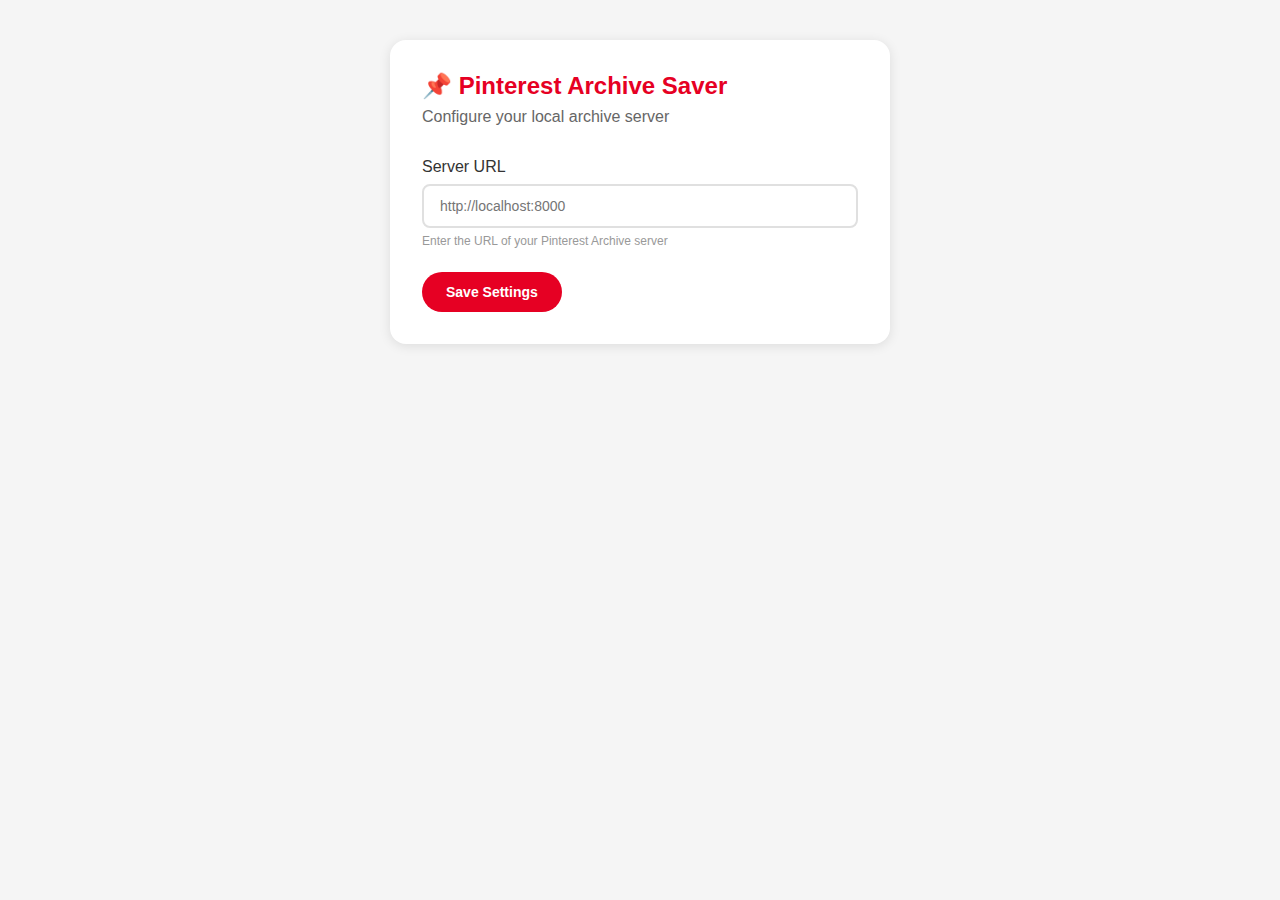
<file: extension/options.html>
<!DOCTYPE html>
<html lang="en">
<head>
    <meta charset="UTF-8">
    <title>Pinterest Archive Saver - Options</title>
    <style>
        * {
            margin: 0;
            padding: 0;
            box-sizing: border-box;
        }

        body {
            font-family: -apple-system, BlinkMacSystemFont, 'Segoe UI', Roboto, sans-serif;
            background: #f5f5f5;
            min-height: 100vh;
            padding: 40px;
        }

        .container {
            max-width: 500px;
            margin: 0 auto;
            background: white;
            border-radius: 16px;
            padding: 32px;
            box-shadow: 0 2px 12px rgba(0, 0, 0, 0.1);
        }

        h1 {
            color: #e60023;
            font-size: 24px;
            margin-bottom: 8px;
        }

        .subtitle {
            color: #666;
            margin-bottom: 32px;
        }

        .form-group {
            margin-bottom: 24px;
        }

        label {
            display: block;
            font-weight: 500;
            margin-bottom: 8px;
            color: #333;
        }

        input[type="text"] {
            width: 100%;
            padding: 12px 16px;
            border: 2px solid #e0e0e0;
            border-radius: 8px;
            font-size: 14px;
            transition: border-color 0.2s;
        }

        input[type="text"]:focus {
            outline: none;
            border-color: #e60023;
        }

        .hint {
            font-size: 12px;
            color: #999;
            margin-top: 6px;
        }

        button {
            background: #e60023;
            color: white;
            border: none;
            padding: 12px 24px;
            border-radius: 24px;
            font-size: 14px;
            font-weight: 600;
            cursor: pointer;
            transition: background 0.2s;
        }

        button:hover {
            background: #ad081b;
        }

        .status {
            margin-top: 16px;
            padding: 12px 16px;
            border-radius: 8px;
            display: none;
        }

        .status.success {
            display: block;
            background: #e8f5e9;
            color: #2e7d32;
        }

        .status.error {
            display: block;
            background: #ffebee;
            color: #c62828;
        }
    </style>
</head>
<body>
    <div class="container">
        <h1>📌 Pinterest Archive Saver</h1>
        <p class="subtitle">Configure your local archive server</p>

        <div class="form-group">
            <label for="serverUrl">Server URL</label>
            <input type="text" id="serverUrl" placeholder="http://localhost:8000">
            <p class="hint">Enter the URL of your Pinterest Archive server</p>
        </div>

        <button id="saveBtn">Save Settings</button>

        <div class="status" id="status"></div>
    </div>

    <script src="options.js"></script>
</body>
</html>
</file>
